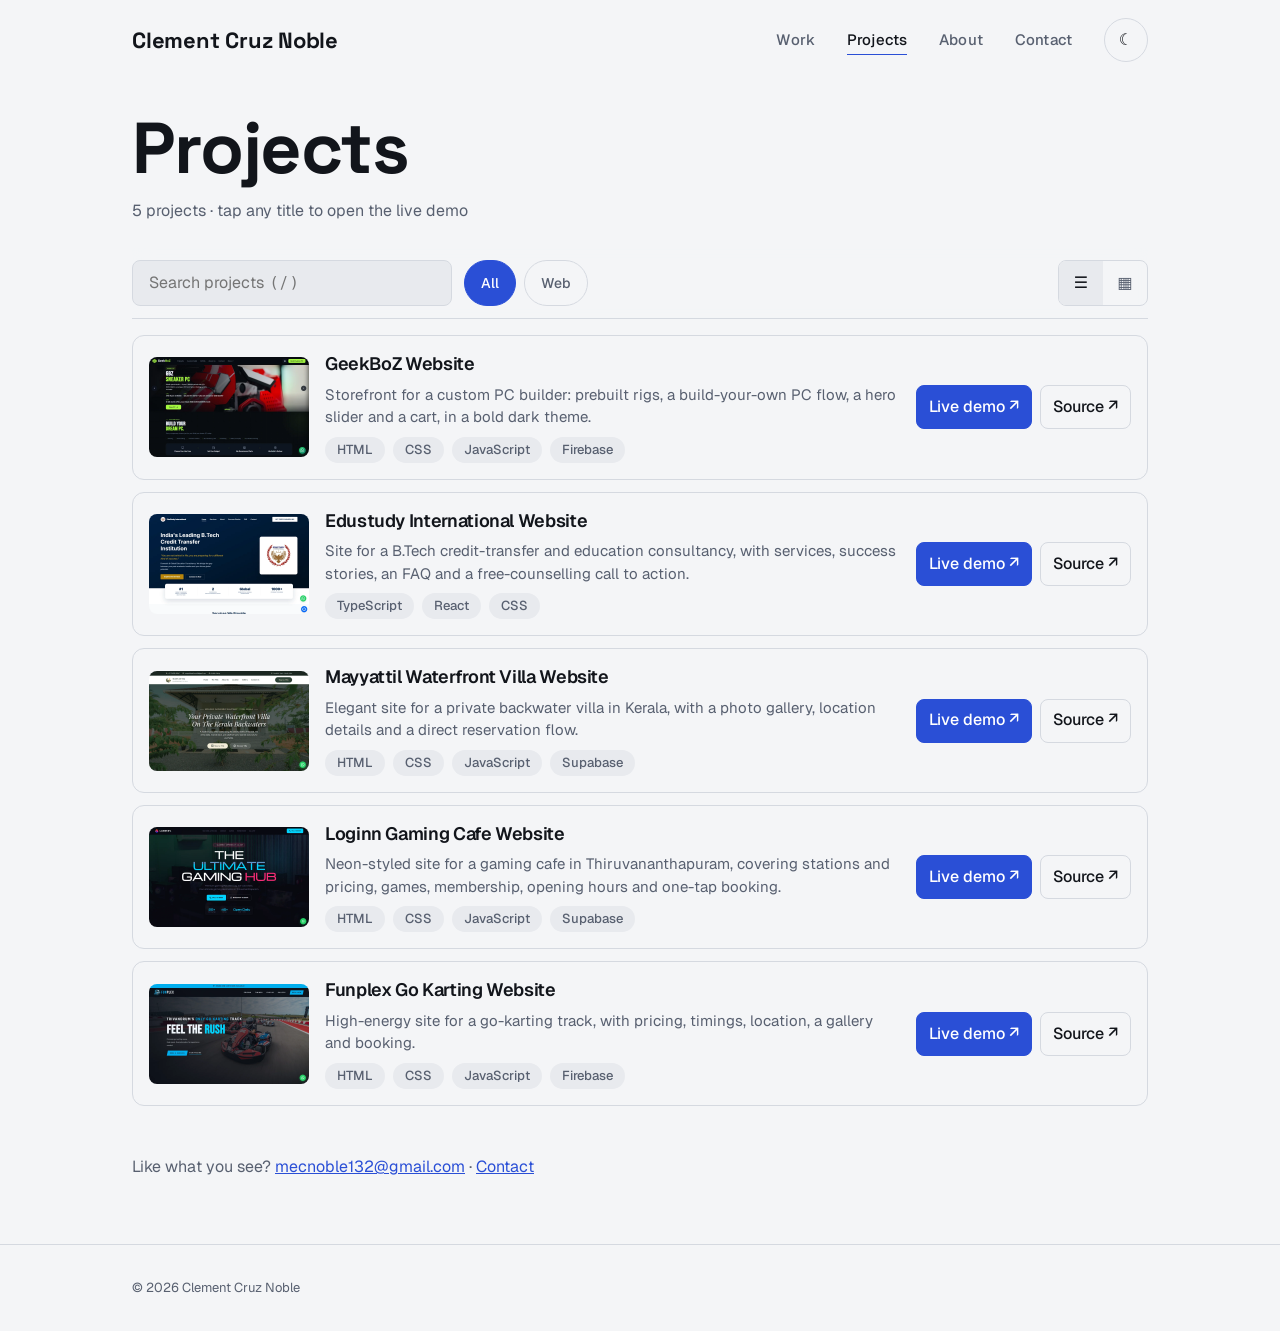
<file: projects.html>
<!doctype html>
<html lang="en">
<head>
  <meta charset="utf-8">
  <meta name="viewport" content="width=device-width, initial-scale=1">
  <title>Projects — Clement Cruz Noble</title>
  <meta name="description" content="A quick, searchable list of projects by Clement Cruz Noble, each with a live demo and source code link.">
  <link rel="canonical" href="https://clementcruz.vercel.app/projects.html">
  <link rel="icon" href="assets/icons/favicon.svg" type="image/svg+xml">
  <meta property="og:type" content="website">
  <meta property="og:title" content="Projects — Clement Cruz Noble">
  <meta property="og:description" content="A quick, searchable list of projects with live demos and source code.">
  <meta property="og:url" content="https://clementcruz.vercel.app/projects.html">
  <meta name="twitter:card" content="summary">

  <script>
    try {
      const t = localStorage.getItem("theme") ||
        (matchMedia("(prefers-color-scheme: dark)").matches ? "dark" : "light");
      document.documentElement.dataset.theme = t;
    } catch (e) {}
  </script>

  <link rel="preconnect" href="https://fonts.googleapis.com">
  <link rel="preconnect" href="https://fonts.gstatic.com" crossorigin>
  <link rel="stylesheet" href="https://fonts.googleapis.com/css2?family=Geist:wght@400;500;600&family=Geist+Mono:wght@400;500&family=Space+Grotesk:wght@500;700&display=swap">
  <link rel="stylesheet" href="css/tokens.css">
  <link rel="stylesheet" href="css/base.css">
  <link rel="stylesheet" href="css/components.css">
  <link rel="stylesheet" href="css/projects.css">
  <script type="module" src="js/projects-page.js"></script>
</head>
<body>
  <a class="skip-link" href="#main">Skip to content</a>

  <header class="nav">
    <nav class="container nav__inner" aria-label="Main">
      <a class="nav__logo" href="index.html" data-site="name"></a>
      <button id="menu-toggle" class="btn btn--icon nav__menu" type="button" aria-label="Menu" aria-expanded="false" aria-controls="nav-links">
        <svg width="20" height="20" viewBox="0 0 24 24" fill="none" stroke="currentColor" stroke-width="1.5" stroke-linecap="round" aria-hidden="true"><path d="M4 7h16M4 12h16M4 17h16"/></svg>
      </button>
      <div class="nav__links" id="nav-links">
        <a href="index.html#work">Work</a>
        <a href="projects.html" aria-current="page">Projects</a>
        <a href="index.html#about">About</a>
        <a href="index.html#contact">Contact</a>
        <a class="btn btn--primary" href="assets/resume.pdf" download hidden>Resume</a> <!-- hidden for now: remove the "hidden" attribute to show -->

        <button id="theme-toggle" class="btn btn--icon" type="button" aria-label="Toggle dark mode" aria-pressed="false"></button>
      </div>
    </nav>
  </header>

  <main id="main" class="container pp">
    <div class="pp__head">
      <h1 class="pp__title">Projects</h1>
      <p class="pp__sub"><span id="pp-count" aria-live="polite">&nbsp;</span> · tap any title to open the live demo</p>
    </div>

    <div class="toolbar">
      <label class="sr-only" for="pp-search">Search projects</label>
      <input class="toolbar__search" id="pp-search" type="search" placeholder="Search projects  ( / )" autocomplete="off" spellcheck="false">
      <div class="view" role="group" aria-label="Layout">
        <button type="button" data-view="list" aria-pressed="true" aria-label="List view">☰</button>
        <button type="button" data-view="grid" aria-pressed="false" aria-label="Grid view">▦</button>
      </div>
      <div class="chips" id="pp-chips" role="group" aria-label="Filter by category"></div>
    </div>

    <ul class="plist" id="pp-list" data-view="list"></ul>

    <p class="pp__empty" id="pp-empty" hidden>No projects match your search. <button type="button" id="pp-reset">Clear filters</button></p>
    <noscript><p class="pp__empty">This page needs JavaScript to list the projects.</p></noscript>

    <p class="pp__more">Like what you see? <a data-site-href="email|mailto:" data-site="email"></a> · <a href="index.html#contact">Contact</a></p>
  </main>

  <footer class="footer">
    <div class="container">© 2026 <span data-site="name"></span></div>
  </footer>
</body>
</html>
</file>
<file: css/tokens.css>
:root {
  --bg: #f4f5f7;
  --surface: #e8eaee;
  --border: #d5d9e0;
  --text: #12151b;
  --text-muted: #586070;
  --accent: #2a4fd6;
  --accent-2: #4a6fe8;
  --accent-contrast: #ffffff;
  --status: #22c55e;
  --danger: #c4262e;
  --success: #17703a;

  --font: Geist, system-ui, -apple-system, "Segoe UI", sans-serif;
  --font-display: "Space Grotesk", Geist, system-ui, sans-serif;
  --fw-display: 700;
  --font-mono: "Geist Mono", ui-monospace, "Cascadia Code", Consolas, monospace;
  --fs-hero: clamp(2.75rem, 5.2vw, 5rem);
  --fs-h2: clamp(1.75rem, 3vw, 2.25rem);
  --fs-display: clamp(2.5rem, 7vw, 5.5rem);
  --fs-card: 1.25rem;
  --fs-body: 1rem;
  --fs-small: 0.8125rem;

  --space-1: 4px;
  --space-2: 8px;
  --space-3: 12px;
  --space-4: 16px;
  --space-5: 24px;
  --space-6: 32px;
  --space-7: 48px;
  --space-8: 64px;
  --space-9: 96px;

  --radius-card: 12px;
  --radius-btn: 8px;
  --radius-pill: 999px;
  --section-pad: var(--space-8);
  --nav-h: 72px;
  --gutter: 20px;
  --ease: cubic-bezier(0.2, 0.6, 0.2, 1);
  --grain-opacity: 0.05;
}

:root[data-theme="dark"] {
  --bg: #0a0c10;
  --surface: #12151b;
  --border: #222733;
  --text: #e8eaee;
  --text-muted: #97a0b0;
  --accent: #6e95ff;
  --accent-2: #4a73e6;
  --accent-contrast: #050b1f;
  --danger: #e58a8f;
  --success: #8fbf9f;
  --grain-opacity: 0.07;
}

@media (min-width: 720px) {
  :root { --nav-h: 80px; --gutter: 28px; }
}
@media (min-width: 960px) {
  :root { --section-pad: var(--space-9); --gutter: 32px; }
}
</file>
<file: css/base.css>
*, *::before, *::after { box-sizing: border-box; }

/* No global scroll-behavior: smooth. It breaks ScrollTrigger's measuring on the homepage.
   In-page links are smoothed in js/nav.js instead. */

body {
  margin: 0;
  font-family: var(--font);
  font-size: var(--fs-body);
  line-height: 1.65;
  color: var(--text);
  background: var(--bg);
  transition: background-color 0.2s, color 0.2s;
}

h1, h2, h3, p { margin: 0; }
h1, h2 { letter-spacing: -0.02em; }

a { color: var(--accent); }

:focus-visible {
  outline: 2px solid var(--accent);
  outline-offset: 2px;
}

img { max-width: 100%; display: block; }

.sr-only {
  position: absolute;
  width: 1px;
  height: 1px;
  margin: -1px;
  padding: 0;
  overflow: hidden;
  clip: rect(0 0 0 0);
  white-space: nowrap;
  border: 0;
}

/* Smooth cross-fade between pages (Chromium; ignored elsewhere) */
@view-transition { navigation: auto; }

/* Theme-switch circle wipe: only suppress the default fade while it runs */
html.theme-switching::view-transition-old(root),
html.theme-switching::view-transition-new(root) {
  animation: none;
  mix-blend-mode: normal;
}

@media (prefers-reduced-motion: reduce) {
  * { transition: none !important; animation: none !important; }
}
</file>
<file: css/components.css>
/* Shared by every page: layout, nav, buttons, tags, form, footer, placeholders */
.container {
  max-width: 1080px;
  margin: 0 auto;
  padding: 0 var(--gutter);
}

.skip-link {
  position: absolute;
  left: var(--space-4);
  top: -100px;
  z-index: 200;
  background: var(--accent);
  color: var(--accent-contrast);
  padding: var(--space-2) var(--space-4);
  border-radius: var(--radius-btn);
}
.skip-link:focus { top: var(--space-2); }

/* Nav (mobile first: links collapse into a panel) */
/* Not sticky and no background: the nav is just the top row of the page and scrolls away with it. */
.nav {
  position: relative;
  z-index: 40;
  height: var(--nav-h);
}
.nav__inner {
  height: 100%;
  display: flex;
  align-items: center;
  justify-content: space-between;
  gap: var(--space-6);
}
.nav__logo { font-family: var(--font-display); font-weight: var(--fw-display); font-size: 1.375rem; line-height: 1; letter-spacing: -0.01em; color: var(--text); text-decoration: none; white-space: nowrap; }
.nav__links {
  display: none;
  position: absolute;
  top: 100%;
  left: 0;
  right: 0;
  flex-direction: column;
  align-items: stretch;
  gap: var(--space-2);
  padding: var(--space-5) var(--gutter) var(--space-6);
  background: var(--bg);
  border-bottom: 1px solid var(--border);
}
.nav__links.is-open { display: flex; }
.nav__links a:not(.btn) {
  position: relative;
  color: var(--text-muted);
  font-family: var(--font-display);
  font-size: 2rem;
  line-height: 1.2;
  text-decoration: none;
  padding: var(--space-2) 0;
}
.nav__links a:not(.btn):hover,
.nav__links a.is-active,
.nav__links a[aria-current] { color: var(--text); }
.nav__links .btn { align-self: flex-start; margin-top: var(--space-3); }
.nav__links .btn--icon { border-radius: 50%; }

@media (min-width: 720px) {
  .nav .nav__menu { display: none; }
  .nav__links {
    display: flex;
    position: static;
    flex-direction: row;
    align-items: center;
    padding: 0;
    border: 0;
    background: none;
    gap: var(--space-6);
  }
  .nav__links a:not(.btn) {
    font-family: var(--font);
    font-size: 0.9375rem;
    font-weight: 500;
    letter-spacing: 0.01em;
    padding: var(--space-2) 0;
  }
  /* Underline that draws in on hover and stays on the current item */
  .nav__links a:not(.btn)::after {
    content: "";
    position: absolute;
    left: 0;
    right: 0;
    bottom: 2px;
    height: 1.5px;
    background: var(--accent);
    transform: scaleX(0);
    transform-origin: right;
    transition: transform 0.35s var(--ease);
  }
  .nav__links a:not(.btn):hover::after,
  .nav__links a.is-active::after,
  .nav__links a[aria-current]::after { transform: scaleX(1); transform-origin: left; }
  .nav__links .btn { align-self: auto; margin-top: 0; }
  .nav__links .btn--primary { border-radius: var(--radius-pill); padding: 0 var(--space-6); }
}

/* Buttons */
.btn {
  display: inline-flex;
  align-items: center;
  justify-content: center;
  gap: var(--space-2);
  min-height: 44px;
  padding: 0 var(--space-5);
  border-radius: var(--radius-btn);
  border: 1px solid var(--border);
  background: transparent;
  color: var(--text);
  font: inherit;
  font-weight: 500;
  text-decoration: none;
  cursor: pointer;
}
.btn:hover { border-color: var(--text-muted); }
.btn--primary {
  background: var(--accent);
  border-color: var(--accent);
  color: var(--accent-contrast);
}
.btn--primary:hover { border-color: var(--accent); filter: brightness(1.1); }
.btn--icon { min-width: 44px; padding: 0; }
.btn:disabled { opacity: 0.6; cursor: not-allowed; }
.btn[hidden] { display: none; }

/* Tags */
.tags { display: flex; flex-wrap: wrap; gap: var(--space-2); padding: 0; margin: 0; list-style: none; }
.tags li {
  background: var(--surface);
  color: var(--text-muted);
  font-size: var(--fs-small);
  font-weight: 500;
  line-height: 1.4;
  padding: var(--space-1) var(--space-3);
  border-radius: var(--radius-pill);
}

/* Image placeholder: a flat tint per project via --hue */
.ph { background: hsl(var(--hue, 40) 12% 16%); }

/* Form */
.form { display: grid; gap: var(--space-4); }
.form__field { display: grid; gap: var(--space-2); }
.form label { font-weight: 500; font-size: 0.9375rem; }
.form input,
.form textarea {
  width: 100%;
  min-height: 44px;
  padding: var(--space-3) var(--space-4);
  border: 1px solid var(--border);
  border-radius: var(--radius-btn);
  background: var(--bg);
  color: var(--text);
  font: inherit;
}
.form input:focus-visible,
.form textarea:focus-visible { outline: 2px solid var(--accent); outline-offset: 2px; border-color: var(--accent); }
.form [aria-invalid="true"] { border-color: var(--danger); }
.form__error { color: var(--danger); font-size: var(--fs-small); }
.form__hp { position: absolute; left: -9999px; width: 1px; height: 1px; overflow: hidden; }
.form .btn { justify-self: start; }
.form__status { font-weight: 500; }
.form__status:empty { display: none; }
.form__status[data-type="success"] { color: var(--success); }
.form__status[data-type="error"] { color: var(--danger); }

.footer {
  border-top: 1px solid var(--border);
  padding: var(--space-6) 0;
  color: var(--text-muted);
  font-size: var(--fs-small);
}
</file>
<file: css/projects.css>
/* Projects page: plain, fast, scannable. No decoration, no motion beyond hover. */
.pp { padding-top: var(--space-6); padding-bottom: var(--space-8); }
.pp__head { margin-bottom: var(--space-5); }
.pp__title { font-family: var(--font-display); font-size: clamp(3rem, 8vw, 4.5rem); font-weight: var(--fw-display); line-height: 1; letter-spacing: -0.02em; padding-bottom: 0.08em; }
.pp__sub { color: var(--text-muted); margin-top: var(--space-2); }

/* Toolbar */
.toolbar {
  position: sticky;
  top: 0; /* the nav scrolls away, so the toolbar is the only sticky element */
  z-index: 20;
  display: grid;
  grid-template-columns: 1fr auto;
  gap: var(--space-3);
  padding: var(--space-3) 0;
  margin-bottom: var(--space-4);
  background: color-mix(in srgb, var(--bg) 92%, transparent);
  backdrop-filter: blur(10px);
  border-bottom: 1px solid var(--border);
}
.toolbar__search {
  width: 100%;
  min-height: 44px;
  padding: 0 var(--space-4);
  border: 1px solid var(--border);
  border-radius: var(--radius-btn);
  background: var(--surface);
  color: var(--text);
  font: inherit;
}
.toolbar__search:focus-visible { border-color: var(--accent); }
.chips {
  grid-column: 1 / -1;
  grid-row: 2;
  display: flex;
  gap: var(--space-2);
  overflow-x: auto;
  scrollbar-width: none;
  margin-inline: calc(var(--gutter) * -1);
  padding-inline: var(--gutter);
}
.chips::-webkit-scrollbar { display: none; }
.chip {
  flex: none;
  min-height: 44px;
  padding: 0 var(--space-4);
  border: 1px solid var(--border);
  border-radius: var(--radius-pill);
  background: transparent;
  color: var(--text-muted);
  font: inherit;
  font-size: 0.875rem;
  font-weight: 500;
  cursor: pointer;
}
.chip:hover { color: var(--text); }
.chip[aria-pressed="true"] { background: var(--accent); border-color: var(--accent); color: var(--accent-contrast); }

.view { display: flex; border: 1px solid var(--border); border-radius: var(--radius-btn); overflow: hidden; }
.view button {
  min-width: 44px;
  min-height: 44px;
  border: 0;
  background: transparent;
  color: var(--text-muted);
  font: inherit;
  cursor: pointer;
}
.view button[aria-pressed="true"] { background: var(--surface); color: var(--text); }

@media (min-width: 720px) {
  .toolbar { grid-template-columns: minmax(200px, 320px) 1fr auto; }
  .chips { grid-column: 2; grid-row: 1; margin-inline: 0; padding-inline: 0; }
  .view { grid-column: 3; grid-row: 1; }
}

/* Project items: list view (default) */
.plist { list-style: none; margin: 0; padding: 0; display: grid; gap: var(--space-3); }
.p-item {
  display: grid;
  grid-template-columns: 1fr; /* phones: full-width image on top, so screenshots stay readable */
  gap: var(--space-3) var(--space-4);
  padding: var(--space-4);
  border: 1px solid var(--border);
  border-radius: var(--radius-card);
  background: var(--bg);
  transition: border-color 0.15s, box-shadow 0.15s;
}
.p-item[hidden] { display: none; }
.p-item:hover { border-color: var(--text-muted); box-shadow: 0 4px 16px rgb(0 0 0 / 0.06); }
.p-item__media { display: block; aspect-ratio: 16 / 10; border-radius: 8px; overflow: hidden; background: var(--surface); }
.p-item__media > * { width: 100%; height: 100%; object-fit: cover; display: block; }
.p-item__main { min-width: 0; display: grid; gap: var(--space-2); align-content: start; }
.p-item__title { font-size: 1.125rem; font-weight: 600; line-height: 1.3; }
.p-item__title a { color: var(--text); text-decoration: none; }
.p-item__title a:hover { color: var(--accent); }
.p-item__desc { color: var(--text-muted); font-size: 0.9375rem; line-height: 1.5; }
.p-item__actions { grid-column: 1 / -1; display: grid; grid-template-columns: 1fr 1fr; gap: var(--space-2); }
.p-item__actions .btn { white-space: nowrap; padding-inline: var(--space-3); }

@media (min-width: 520px) {
  .p-item { grid-template-columns: 200px 1fr; }
}
@media (min-width: 720px) {
  .p-item { grid-template-columns: 160px 1fr auto; align-items: center; }
  .p-item__actions { grid-column: auto; display: flex; }
}

/* Grid view */
.plist[data-view="grid"] { grid-template-columns: repeat(auto-fill, minmax(280px, 1fr)); gap: var(--space-4); }
.plist[data-view="grid"] .p-item { grid-template-columns: 1fr; align-content: start; }
.plist[data-view="grid"] .p-item__media { aspect-ratio: 16 / 10; }
.plist[data-view="grid"] .p-item__actions { grid-column: auto; display: grid; grid-template-columns: 1fr 1fr; }

.pp__empty { text-align: center; color: var(--text-muted); padding: var(--space-8) 0; }
.pp__empty button { font: inherit; color: var(--accent); background: none; border: 0; text-decoration: underline; cursor: pointer; min-height: 44px; }
.pp__more { margin-top: var(--space-7); color: var(--text-muted); }

@media (prefers-reduced-motion: reduce) {
  .p-item { transition: none; }
}
</file>
